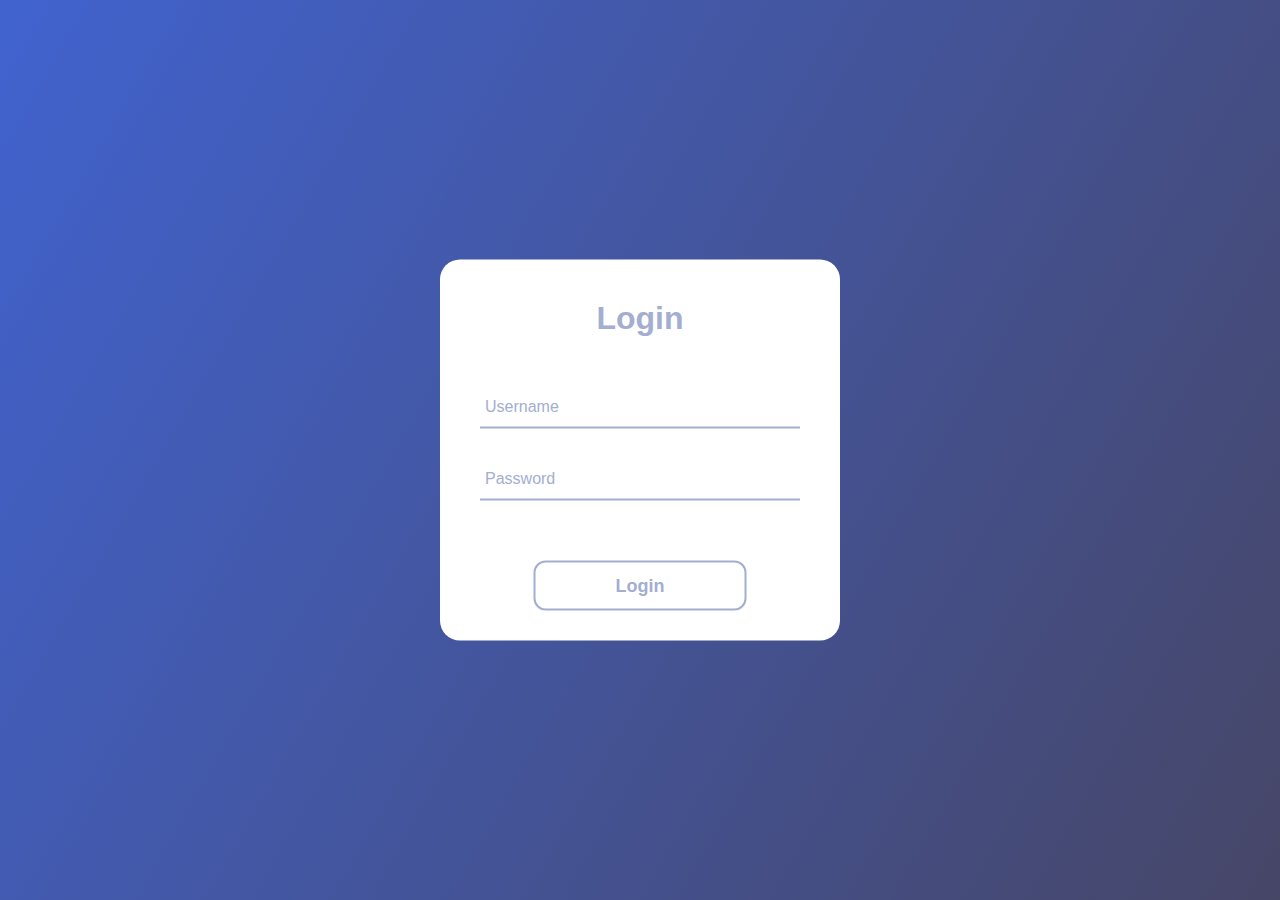
<file: login.html>
<!DOCTYPE html>
<html lang="en" dir="ltr">
  <head>
    <title>Login</title>
    <meta charset="utf-8">
    <link rel="stylesheet" href="css/style.css">
    <link rel="stylesheet" href="css/login.css">
  </head>
  <body>

    <main class="main">

      <div class="card login-card">
        <h1 class="login-card__header">Login</h1>
        <form class="login-card__form" id="login-form">
          <div class="login-card__field">
            <input class="login-card__input" name="username" type="text" tabindex="1" required>
            <label class="login-card__label">Username</label>
          </div>
          <div class="login-card__field">
            <input class="login-card__input" name="password" type="password" tabindex="2" required>
            <label class="login-card__label">Password</label>
          </div>
          <input class="login-card__submit" id="login-btn" type="button" value="Login" tabindex="3">
        </form>
      </div>
      
    </main>

  </body>


  <script src="js/login.js"></script>
</html>
</file>
<file: css/style.css>
*
{
    margin: 0;
    padding: 0;
    box-sizing: border-box;
    font-family: "Poppins", sans-serif;; 
}

.resize-animation-stopper * 
{
    animation: none !important;
    transition: none !important;
}

html, body {
    max-width: 100%;
    overflow-x: hidden;
}

:root
{
    --blue: #4163CF;
    --white: #fff;
    --bg: #F4F7FE;
    --grey: #A3AED0;
    --grey2: #E9EDF7;
    --black: #000;
    --black1: #464667;
}



body
{
    background: var(--black1);
}
#bg-rect {
    position: fixed;
    left: 260px;
    width: calc(100% - 260px);
    height: 100%;
    border-top-left-radius: 60px;
    border-top-right-radius: 60px;
    background: var(--bg);
    transition: 0.5s;
}



.navbar
{
    z-index: 1;
    position: fixed;
    left: 0px;
    top: 0px;
    width: 260px;
    height: 100%;
    overflow: hidden;
    background: var(--black1);
    display: flex;
    flex-direction: column;
    align-items: center;
    justify-content: space-between;
    transition: 0.5s;
}
.navbar__title
{
    margin-top: 40px;
    font-style: normal;
    font-weight: 800;
    font-size: 24px;
    line-height: 36px;
    color: var(--white);
    transition: 0.1s;
}



.menu
{
    display: flex;
    flex-direction: column;
    align-items: center;
    justify-content: space-between;
    transition: 0.5s;
    width: 100%;
    height: 80%;
}
.menu__item
{
    position: relative;
    display: flex;
    justify-content: center;
    align-items: center;
    width: calc(100% - 25px);
    min-height: 78px;
    margin-top: 35px;
    margin-left: 25px;
    padding: 8px 0;
    padding-right: 25px;
    text-decoration: none;
    transition: 0.3s;
}
.menu__item_last
{
    margin-top: 20vh;
    margin-bottom: 35px;
}
.menu__title
{
    margin-left: 30px;
    font-style: normal;
    font-weight: 600;
    font-size: 18px;
    line-height: 27px;
    color: var(--white);
    transition: 0.3s;
}
.menu__image
{
    width: 24px;
    height: 24px;
    transition: 0.3s;
}
/* .menu__item_active
{
    background: var(--bg);
    border-bottom-left-radius: 59px;
    border-top-left-radius: 59px;
} */
.menu__item_active .menu__title
{
    color: var(--black);
}
.menu__item_active .menu__image
{
    filter: invert(100%);
}
/* .menu__item_active::before
{
    content: '';
    position: absolute;
    right: 0;
    bottom: 78px;
    width: 78px;
    height: 78px;
    border-radius: 50%;
    box-shadow: 39px 39px 0px 0px var(--bg);
    pointer-events: none;
}
.menu__item_active::after
{
    content: '';
    position: absolute;
    right: 0;
    top: 78px;
    width: 78px;
    height: 78px;
    border-radius: 50%;
    box-shadow: 39px -39px 0px 0px var(--bg);
    pointer-events: none;
} */
.menu__item_bg
{
    display: none;
    background: var(--bg);
    border-bottom-left-radius: 59px;
    border-top-left-radius: 59px;
    position: absolute;
    width: calc(100% - 25px);
    height: 78px;
    margin-left: 25px;
    transition: 0.1s ease-in;
}
.menu__item_bg::before
{
    content: '';
    position: absolute;
    right: 0;
    bottom: 78px;
    width: 78px;
    height: 78px;
    border-radius: 50%;
    box-shadow: 39px 39px 0px 0px var(--bg);
    pointer-events: none;
}
.menu__item_bg::after
{
    content: '';
    position: absolute;
    right: 0;
    top: 78px;
    width: 78px;
    height: 78px;
    border-radius: 50%;
    box-shadow: 39px -39px 0px 0px var(--bg);
    pointer-events: none;
}



main
{
    position: absolute;
    left: 260px;
    padding: 30px;
    width: calc(100% - 260px);
    transition: 0.5s;
}



.card
{
    position: relative;
    padding: 20px;
    border-radius: 20px;
    background: var(--white);
}



@media (max-width: 820px)
{
    .navbar
    {
        width: 100px;
    }
    .main
    {
        left: 100px;
        width: calc(100% - 100px);
    }
    #bg-rect {
        left: 100px;
        width: calc(100% - 100px);
    }
    .menu__title
    {
        opacity: 0;
    }
    .menu__image
    {
        margin-left: 90px;
    }
    .menu__item,
    .menu__item_bg
    {
        width: calc(100% - 10px);
        margin-left: 10px;
        padding-right: 10px;
    }
    .navbar__title
    {
        opacity: 0;
    }
}


@media (max-width: 660px)
{
    .navbar
    {
        position: fixed;
        left: auto;
        top: auto;
        bottom: 0px;
        width: 100%;
        height: 78px;
        display: flex;
        flex-direction: row;
        align-items: center;
        justify-content: center;
        transition: 0s;
    }
    .navbar__title
    {
        display: none;
    }
    .main
    {
        left: 0px;
        top: 0px;
        width: 100%;
        padding-bottom: calc(20px + 78px);
        overflow: hidden;
        border-radius: 40px;
    }
    .navbar
    {
        z-index: 1;
        min-width: 240px;
    }
    #bg-rect {
        left: 0px;
        bottom: 78px;
        width: 100%;
        border-radius: 30px;
        min-width: 240px;
    }
    .menu__title
    {
        display: none;
    }
    .menu__image
    {
        margin-left: 0px;
    }
    .menu
    {
        width: auto;
        margin: 0;
        padding: 0;
        display: flex;
        flex-direction: row;
        transition: 0s;
    }
    nav ul:first-of-type {
        margin-bottom: 0;
    }
    .menu__item
    {
        margin: 0 20px;
        padding: 0;
        height: 60px;
        width: 60px;
        transition: 0s;
    }
    .menu__item_bg
    {
        top: 0;
        left: 145px;
        padding: 0px;
        margin: 0px;
        height: 60px;
        width: 60px;
        border-radius: 59px;
    }
    .menu__item_bg::before,
    .menu__item_bg::after
    {
        display: none;
    }
    .menu__item_bg
    {
        transition: 0s;
    }
}

@media (max-width: 560px)
{
    .menu__item
    {
        margin: 0 3vw;
    }
}
</file>
<file: css/login.css>
.main
{
    position: absolute;
    top: 0;
    left: 0;
    margin: 0;
    padding: 0;
    background: linear-gradient(120deg, var(--blue), var(--black1));
    height: 100%;
    width: 100%;
    overflow: hidden;
}
.login-card
{
    top: 50%;
    left: 50%;
    transform: translate(-50%, -50%);
    width: 400px;
    background: var(--white);
}
.login-card__header
{
    text-align: center;
    padding: 20px 0;
    font-weight: 600;
    color: var(--grey);
    transition: .5s;
}
.login-card__header:hover
{
    color: var(--blue);
}
.login-card__form
{
    padding: 0 20px;
    box-sizing: border-box;
}
.login-card__field
{
    position: relative;
    border-bottom: 2px solid var(--grey);
    margin: 30px 0;
    transition: .5s;
}
.login-card__field:hover,
.login-card__field:focus-within
{
    border-bottom: 2px solid var(--blue);
}
.login-card__input
{
    width: 100%;
    padding: 0 5px;
    height: 40px;
    font-size: 16px;
    border: none;
    background: none;
    outline: none;
}
.login-card__label
{
    position: absolute;
    top: 50%;
    left: 5px;
    color: var(--grey);
    transform: translateY(-50%);
    font-size: 16px;
    pointer-events: none;
    transition: .5s;
}

.login-card__input:valid ~ .login-card__label
{
    top: -5px;
    color: var(--grey);
}
.login-card__input:hover ~ .login-card__label,
.login-card__input:focus ~ .login-card__label
{
    color: var(--blue);
}
.login-card__input:focus ~ .login-card__label
{
    top: -5px;
}

.login-card__submit
{
    position: relative;
    left: 50%;
    transform: translateX(-50%);
    margin-top: 30px;
    margin-bottom: 10px;
    padding: 10px 80px;
    height: 50px;
    background: var(--white);
    border: 2px solid var(--grey);
    border-radius: 12px;
    font-size: 18px;
    color: var(--grey);
    font-weight: 700;
    cursor: pointer;
    outline: none;
    transition: .5s;
}

.login-card__submit:focus,
.login-card__submit:hover
{
    border: 2px solid var(--blue);
    background: var(--blue);
    color: var(--white);
}
</file>
